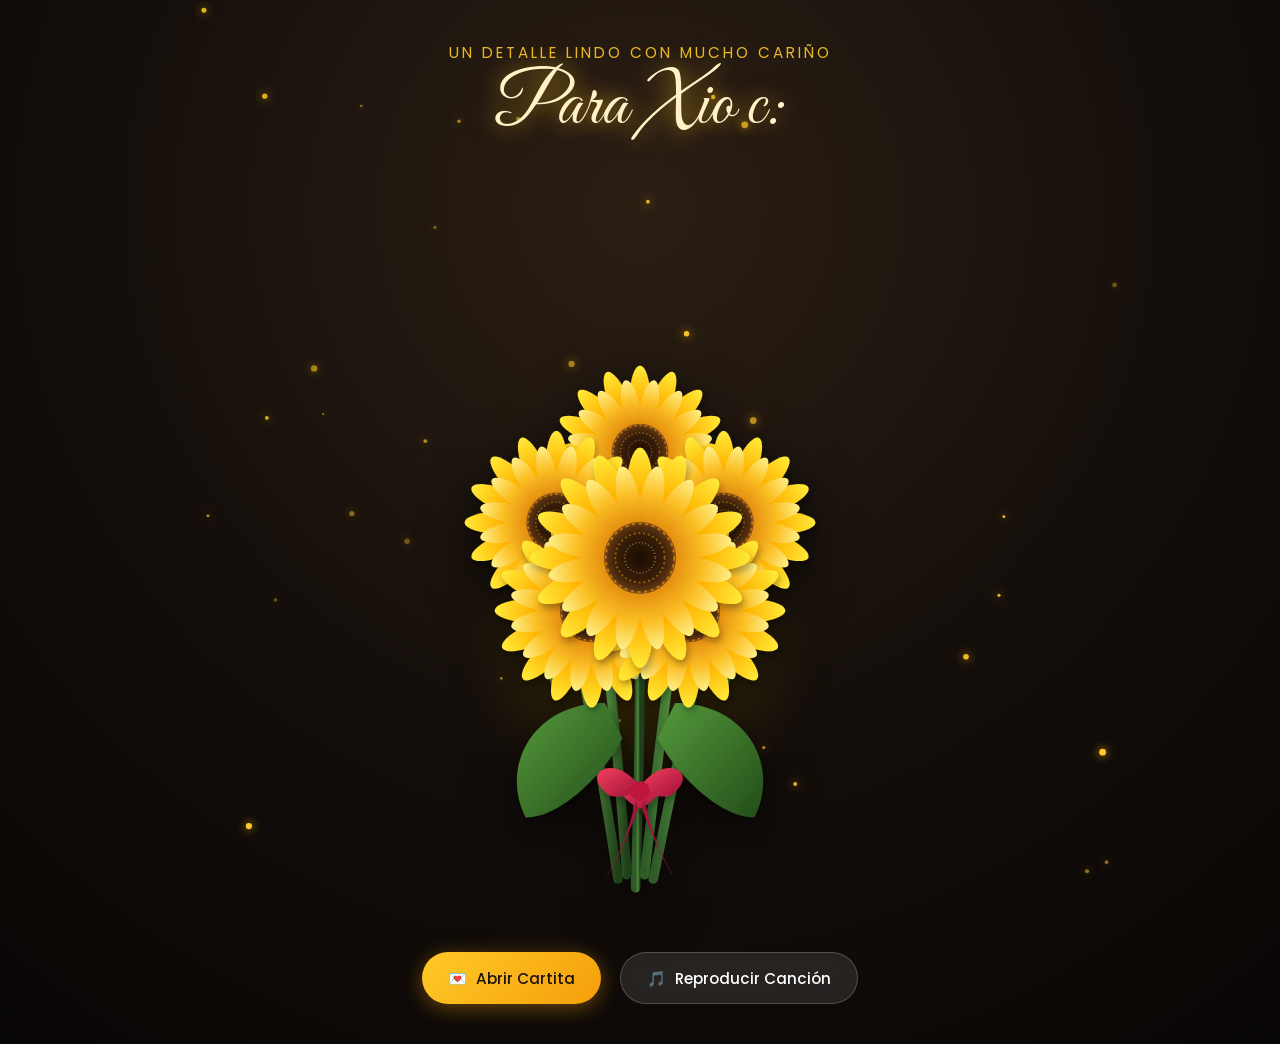
<file: index.html>
<!DOCTYPE html>
<html lang="es">

<head>
    <meta charset="UTF-8">
    <meta name="viewport" content="width=device-width, initial-scale=1.0">
    <title>Flores Amarillas para Xio 🌻</title>

    <!-- Tipografías elegantes -->
    <link rel="preconnect" href="https://fonts.googleapis.com">
    <link rel="preconnect" href="https://fonts.gstatic.com" crossorigin>
    <link
        href="https://fonts.googleapis.com/css2?family=Great+Vibes&family=Playfair+Display:ital,wght@0,400;0,600;1,400&family=Poppins:wght@300;400;500&display=swap"
        rel="stylesheet">

    <!-- Estilos -->
    <link rel="stylesheet" href="style.css">
</head>

<body>

    <!-- Lienzo de chispas y pétalos de fondo -->
    <canvas id="canvas-bg"></canvas>

    <main class="main-container">
        <header class="header">
            <span class="subtitle">Un detalle lindo con mucho cariño</span>
            <h1 class="title">Para Xio c:</h1>
        </header>
        <!-- Vinilo / Foto flotante que aparece al sonar la música -->
        <div class="music-flower-disc" id="music-flower">
            <img src="flor.png" alt="Flor Amarilla" class="rotating-flower">
            <span class="music-note-float">🎵</span>
        </div>

        <!-- Botones de Acción -->
        <div class="actions">
            <!-- ... botones ... -->
        </div>
        <!-- Contenedor del Ramo de Girasoles en SVG vectorial -->
        <div class="bouquet-stage" id="bouquet-trigger">
            <div class="sunflower-glow"></div>

            <svg class="bouquet-svg" viewBox="0 0 500 650" xmlns="http://www.w3.org/2000/svg">
                <defs>
                    <!-- Filtro de sombra suave -->
                    <filter id="soft-shadow" x="-20%" y="-20%" width="150%" height="150%">
                        <feDropShadow dx="2" dy="5" stdDeviation="4" flood-opacity="0.3" />
                    </filter>

                    <!-- Gradientes -->
                    <linearGradient id="petalGrad1" x1="0%" y1="100%" x2="0%" y2="0%">
                        <stop offset="0%" stop-color="#E58E00" />
                        <stop offset="50%" stop-color="#FFB300" />
                        <stop offset="100%" stop-color="#FFEB3B" />
                    </linearGradient>

                    <linearGradient id="petalGrad2" x1="0%" y1="100%" x2="0%" y2="0%">
                        <stop offset="0%" stop-color="#D97706" />
                        <stop offset="60%" stop-color="#FBBF24" />
                        <stop offset="100%" stop-color="#FEF08A" />
                    </linearGradient>

                    <radialGradient id="centerGrad" cx="50%" cy="50%" r="50%">
                        <stop offset="0%" stop-color="#1C0D02" />
                        <stop offset="65%" stop-color="#381E09" />
                        <stop offset="90%" stop-color="#5C3411" />
                        <stop offset="100%" stop-color="#8C531B" />
                    </radialGradient>

                    <linearGradient id="stemGrad" x1="0%" y1="0%" x2="100%" y2="0%">
                        <stop offset="0%" stop-color="#2D5A27" />
                        <stop offset="50%" stop-color="#4E873C" />
                        <stop offset="100%" stop-color="#1E3F19" />
                    </linearGradient>

                    <linearGradient id="leafGrad" x1="0%" y1="0%" x2="100%" y2="100%">
                        <stop offset="0%" stop-color="#55993B" />
                        <stop offset="100%" stop-color="#234E1A" />
                    </linearGradient>

                    <linearGradient id="ribbonGrad" x1="0%" y1="0%" x2="100%" y2="100%">
                        <stop offset="0%" stop-color="#F43F5E" />
                        <stop offset="100%" stop-color="#9F1239" />
                    </linearGradient>

                    <!-- Modelo del Girasol Reutilizable -->
                    <g id="single-sunflower">
                        <!-- Capa externa de pétalos -->
                        <g class="outer-petals" fill="url(#petalGrad1)" filter="url(#soft-shadow)">
                            <ellipse cx="0" cy="-70" rx="14" ry="46" />
                            <ellipse cx="0" cy="-70" rx="14" ry="46" transform="rotate(22.5)" />
                            <ellipse cx="0" cy="-70" rx="14" ry="46" transform="rotate(45)" />
                            <ellipse cx="0" cy="-70" rx="14" ry="46" transform="rotate(67.5)" />
                            <ellipse cx="0" cy="-70" rx="14" ry="46" transform="rotate(90)" />
                            <ellipse cx="0" cy="-70" rx="14" ry="46" transform="rotate(112.5)" />
                            <ellipse cx="0" cy="-70" rx="14" ry="46" transform="rotate(135)" />
                            <ellipse cx="0" cy="-70" rx="14" ry="46" transform="rotate(157.5)" />
                            <ellipse cx="0" cy="-70" rx="14" ry="46" transform="rotate(180)" />
                            <ellipse cx="0" cy="-70" rx="14" ry="46" transform="rotate(202.5)" />
                            <ellipse cx="0" cy="-70" rx="14" ry="46" transform="rotate(225)" />
                            <ellipse cx="0" cy="-70" rx="14" ry="46" transform="rotate(247.5)" />
                            <ellipse cx="0" cy="-70" rx="14" ry="46" transform="rotate(270)" />
                            <ellipse cx="0" cy="-70" rx="14" ry="46" transform="rotate(292.5)" />
                            <ellipse cx="0" cy="-70" rx="14" ry="46" transform="rotate(315)" />
                            <ellipse cx="0" cy="-70" rx="14" ry="46" transform="rotate(337.5)" />
                        </g>

                        <!-- Capa interna de pétalos -->
                        <g class="inner-petals" fill="url(#petalGrad2)">
                            <ellipse cx="0" cy="-60" rx="12" ry="38" transform="rotate(11.25)" />
                            <ellipse cx="0" cy="-60" rx="12" ry="38" transform="rotate(33.75)" />
                            <ellipse cx="0" cy="-60" rx="12" ry="38" transform="rotate(56.25)" />
                            <ellipse cx="0" cy="-60" rx="12" ry="38" transform="rotate(78.75)" />
                            <ellipse cx="0" cy="-60" rx="12" ry="38" transform="rotate(101.25)" />
                            <ellipse cx="0" cy="-60" rx="12" ry="38" transform="rotate(123.75)" />
                            <ellipse cx="0" cy="-60" rx="12" ry="38" transform="rotate(146.25)" />
                            <ellipse cx="0" cy="-60" rx="12" ry="38" transform="rotate(168.75)" />
                            <ellipse cx="0" cy="-60" rx="12" ry="38" transform="rotate(191.25)" />
                            <ellipse cx="0" cy="-60" rx="12" ry="38" transform="rotate(213.75)" />
                            <ellipse cx="0" cy="-60" rx="12" ry="38" transform="rotate(236.25)" />
                            <ellipse cx="0" cy="-60" rx="12" ry="38" transform="rotate(258.75)" />
                            <ellipse cx="0" cy="-60" rx="12" ry="38" transform="rotate(281.25)" />
                            <ellipse cx="0" cy="-60" rx="12" ry="38" transform="rotate(303.75)" />
                            <ellipse cx="0" cy="-60" rx="12" ry="38" transform="rotate(326.25)" />
                            <ellipse cx="0" cy="-60" rx="12" ry="38" transform="rotate(348.75)" />
                        </g>

                        <!-- Disco Central Semillero -->
                        <circle cx="0" cy="0" r="38" fill="url(#centerGrad)" />
                        <circle cx="0" cy="0" r="36" fill="none" stroke="#FFA000" stroke-width="2"
                            stroke-dasharray="3 4" opacity="0.6" />
                        <circle cx="0" cy="0" r="26" fill="none" stroke="#FFC107" stroke-width="2"
                            stroke-dasharray="2 3" opacity="0.4" />
                        <circle cx="0" cy="0" r="16" fill="none" stroke="#FFE082" stroke-width="1.5"
                            stroke-dasharray="1 2.5" opacity="0.5" />
                    </g>
                </defs>

                <!-- Tallos del Ramo -->
                <g class="stems" stroke="url(#stemGrad)" stroke-width="11" stroke-linecap="round" fill="none">
                    <path d="M250,330 Q250,470 245,610" />
                    <path d="M160,250 Q200,430 225,600" />
                    <path d="M340,250 Q300,430 265,600" />
                    <path d="M190,160 Q220,380 235,595" />
                    <path d="M310,160 Q280,380 255,595" />
                </g>

                <!-- Hojas Verdes grandes -->
                <g class="leaves" fill="url(#leafGrad)" filter="url(#soft-shadow)">
                    <path d="M210,400 C130,400 90,470 120,530 C160,530 210,480 230,440 Z" />
                    <path d="M290,400 C370,400 410,470 380,530 C340,530 290,480 270,440 Z" />
                    <path d="M220,320 C160,300 130,340 150,380 C180,380 210,360 230,340 Z" />
                    <path d="M280,320 C340,300 370,340 350,380 C320,380 290,360 270,340 Z" />
                </g>

                <!-- Girasoles ensamblados en el ramo con posiciones estables -->
                <g class="sunflowers-cluster">
                    <g transform="translate(250, 115)">
                        <use href="#single-sunflower" class="bloom b1" transform="scale(0.85)" />
                    </g>
                    <g transform="translate(155, 195)">
                        <use href="#single-sunflower" class="bloom b2" transform="scale(0.9)" />
                    </g>
                    <g transform="translate(345, 195)">
                        <use href="#single-sunflower" class="bloom b3" transform="scale(0.9)" />
                    </g>
                    <g transform="translate(195, 295)">
                        <use href="#single-sunflower" class="bloom b4" transform="scale(0.95)" />
                    </g>
                    <g transform="translate(305, 295)">
                        <use href="#single-sunflower" class="bloom b5" transform="scale(0.95)" />
                    </g>
                    <g transform="translate(250, 235)">
                        <use href="#single-sunflower" class="bloom b-center" transform="scale(1.08)" />
                    </g>
                </g>

                <!-- Lazo Rojo y Cinta del ramo -->
                <g class="ribbon" fill="url(#ribbonGrad)" filter="url(#soft-shadow)">
                    <path d="M215,485 Q250,505 285,485 Q265,515 250,520 Q235,515 215,485 Z" />
                    <path d="M250,495 C220,455 180,480 215,505 C235,510 245,500 250,495 Z" />
                    <path d="M250,495 C280,455 320,480 285,505 C265,510 255,500 250,495 Z" />
                    <circle cx="250" cy="500" r="11" fill="#BE123C" />
                    <path d="M245,510 Q235,560 210,600 Q225,580 248,520 Z" fill="#9F1239" />
                    <path d="M255,510 Q265,560 290,600 Q275,580 252,520 Z" fill="#9F1239" />
                </g>
            </svg>
        </div>

        <!-- Botones de Acción -->
        <div class="actions">
            <button id="btn-letter" type="button" class="action-btn primary">
                <span class="btn-icon">💌</span> Abrir Cartita
            </button>
            <button id="btn-audio" type="button" class="action-btn secondary">
                <span class="btn-icon">🎵</span> <span id="audio-label">Reproducir Canción</span>
            </button>
        </div>

        <!-- Elemento de audio -->
        <audio id="bg-music" src="flores-amarillas.mp3" preload="auto" loop></audio>
    </main>

    <!-- Modal con la Cartita -->
    <div class="modal-overlay" id="letter-modal">
        <div class="letter-card">
            <button class="close-btn" id="close-modal" aria-label="Cerrar">&times;</button>

            <div class="letter-content">
                <div class="letter-stamp">🌻</div>
                <h2>Para una personita muy linda, Xio c:</h2>
                <p class="greeting">Querida Xio,</p>
                <p>
                    Las flores amarillas representan luz, admiración sincera, alegría y esa energía cálida y única que
                    transmites.
                </p>
                <p>
                    Quería regalarte este ramo que nunca se marchita c: y que se va a quedar siempre en este link para que cuando te sientas triste, recuerdes que hay alguien que quiere que seas feliz y que algun día te conocera. Gracias por ser mi daily chat 🌻
                </p>
                <p class="signature">Con mucho cariño y aprecio ✨</p>
            </div>
        </div>
    </div>

    <!-- Script interactivo -->
    <script src="script.js"></script>
</body>

</html>
</file>
<file: style.css>
* {
    margin: 0;
    padding: 0;
    box-sizing: border-box;
}

:root {
    --bg-gradient: radial-gradient(circle at 50% 20%, #2b1f14 0%, #150f0b 50%, #080605 100%);
    --gold-glow: rgba(255, 193, 7, 0.45);
    --yellow-main: #ffca28;
    --text-primary: #fff8e7;
}

body {
    font-family: 'Poppins', sans-serif;
    background: var(--bg-gradient);
    min-height: 100vh;
    color: var(--text-primary);
    overflow-x: hidden;
    position: relative;
    display: flex;
    justify-content: center;
    align-items: center;
}

/* Canvas de fondo */
#canvas-bg {
    position: fixed;
    top: 0;
    left: 0;
    width: 100vw;
    height: 100vh;
    pointer-events: none;
    z-index: 1;
}

/* Contenedor central */
.main-container {
    position: relative;
    z-index: 2;
    display: flex;
    flex-direction: column;
    align-items: center;
    justify-content: center;
    padding: 2.5rem 1rem;
    max-width: 600px;
    width: 100%;
}

.header {
    text-align: center;
    margin-bottom: 0.5rem;
}

.subtitle {
    font-size: 0.95rem;
    text-transform: uppercase;
    letter-spacing: 3px;
    color: var(--yellow-main);
    opacity: 0.9;
}

.title {
    font-family: 'Great Vibes', cursive;
    font-size: 4.5rem;
    font-weight: 400;
    color: #fff2c6;
    text-shadow: 0 0 20px rgba(255, 202, 40, 0.6), 0 0 40px rgba(255, 179, 0, 0.3);
    line-height: 1.1;
    margin-top: 0.2rem;
}

/* Ramo */
.bouquet-stage {
    position: relative;
    width: 100%;
    max-width: 440px;
    display: flex;
    justify-content: center;
    align-items: center;
    cursor: pointer;
    transition: transform 0.4s cubic-bezier(0.175, 0.885, 0.32, 1.275);
}

.bouquet-stage:hover {
    transform: scale(1.03);
}

.sunflower-glow {
    position: absolute;
    width: 320px;
    height: 320px;
    border-radius: 50%;
    background: radial-gradient(circle, var(--gold-glow) 0%, rgba(255, 160, 0, 0) 70%);
    filter: blur(25px);
    z-index: -1;
    animation: pulse-glow 4s ease-in-out infinite alternate;
}

@keyframes pulse-glow {
    0% {
        transform: scale(0.9);
        opacity: 0.5;
    }

    100% {
        transform: scale(1.15);
        opacity: 0.85;
    }
}

.bouquet-svg {
    width: 100%;
    height: auto;
    filter: drop-shadow(0 15px 25px rgba(0, 0, 0, 0.65));
}

/* Animaciones sutiles de mecida en el propio eje del girasol */
.bloom {
    transform-box: fill-box;
    transform-origin: center center;
}

.b1 {
    animation: sway1 5s ease-in-out infinite alternate;
}

.b2 {
    animation: sway2 6s ease-in-out infinite alternate;
}

.b3 {
    animation: sway1 5.5s ease-in-out infinite alternate-reverse;
}

.b4 {
    animation: sway2 4.8s ease-in-out infinite alternate;
}

.b5 {
    animation: sway1 6.2s ease-in-out infinite alternate;
}

.b-center {
    animation: swayCenter 4s ease-in-out infinite alternate;
}

@keyframes sway1 {
    0% {
        transform: rotate(-3deg);
    }

    100% {
        transform: rotate(3deg);
    }
}

@keyframes sway2 {
    0% {
        transform: rotate(4deg);
    }

    100% {
        transform: rotate(-4deg);
    }
}

@keyframes swayCenter {
    0% {
        transform: scale(1.05) rotate(-1.5deg);
    }

    100% {
        transform: scale(1.1) rotate(1.5deg);
    }
}

/* Botones */
.actions {
    display: flex;
    gap: 1.2rem;
    margin-top: 1.8rem;
    position: relative;
    z-index: 50;
}

.action-btn {
    display: inline-flex;
    align-items: center;
    gap: 0.6rem;
    padding: 0.85rem 1.6rem;
    border-radius: 50px;
    font-family: 'Poppins', sans-serif;
    font-size: 0.95rem;
    font-weight: 500;
    cursor: pointer;
    outline: none;
    border: none;
    transition: all 0.3s ease;
    backdrop-filter: blur(8px);
}

.action-btn.primary {
    background: linear-gradient(135deg, #ffca28, #f59e0b);
    color: #1a120b;
    box-shadow: 0 4px 20px rgba(245, 158, 11, 0.4);
}

.action-btn.primary:hover {
    transform: translateY(-2px);
    box-shadow: 0 6px 25px rgba(245, 158, 11, 0.6);
}

.action-btn.secondary {
    background: rgba(255, 255, 255, 0.1);
    color: #fff;
    border: 1px solid rgba(255, 255, 255, 0.2);
}

.action-btn.secondary:hover {
    background: rgba(255, 255, 255, 0.2);
    transform: translateY(-2px);
}

/* Modal / Carta */
.modal-overlay {
    position: fixed;
    inset: 0;
    background: rgba(0, 0, 0, 0.75);
    backdrop-filter: blur(6px);
    display: flex;
    align-items: center;
    justify-content: center;
    opacity: 0;
    visibility: hidden;
    pointer-events: none;
    transition: opacity 0.3s ease, visibility 0.3s ease;
    z-index: 9999;
    padding: 1.5rem;
}

.modal-overlay.open {
    opacity: 1;
    visibility: visible;
    pointer-events: auto;
}

.letter-card {
    background: #fdfbf7;
    color: #2e261f;
    max-width: 460px;
    width: 100%;
    border-radius: 18px;
    padding: 2.8rem 2.2rem 2.2rem;
    position: relative;
    box-shadow: 0 20px 50px rgba(0, 0, 0, 0.6);
    transform: scale(0.85) translateY(20px);
    transition: transform 0.4s cubic-bezier(0.175, 0.885, 0.32, 1.275);
}

.modal-overlay.open .letter-card {
    transform: scale(1) translateY(0);
}

.close-btn {
    position: absolute;
    top: 15px;
    right: 18px;
    background: none;
    border: none;
    font-size: 1.8rem;
    color: #8c7b6c;
    cursor: pointer;
    line-height: 1;
}

.letter-stamp {
    font-size: 2.5rem;
    text-align: center;
    margin-bottom: 0.5rem;
}

.letter-content h2 {
    font-family: 'Playfair Display', serif;
    font-size: 1.5rem;
    text-align: center;
    color: #78350f;
    margin-bottom: 1.2rem;
}

.letter-content .greeting {
    font-weight: 600;
    margin-bottom: 0.8rem;
    color: #92400e;
}

.letter-content p {
    font-size: 0.98rem;
    line-height: 1.65;
    color: #4b3e34;
    margin-bottom: 1rem;
}

.letter-content .signature {
    font-family: 'Playfair Display', serif;
    font-style: italic;
    text-align: right;
    margin-top: 1.4rem;
    color: #b45309;
}

/* Efecto de clic / chispa */
.click-heart {
    position: fixed;
    font-size: 1.4rem;
    pointer-events: none;
    z-index: 99999;
    animation: float-up-heart 1.2s forwards cubic-bezier(0.2, 0.8, 0.3, 1);
}

@keyframes float-up-heart {
    0% {
        transform: translate(-50%, -50%) scale(0.5);
        opacity: 1;
    }

    100% {
        transform: translate(-50%, -120px) scale(1.4);
        opacity: 0;
    }
}

@media (max-width: 480px) {
    .title {
        font-size: 3.5rem;
    }

    .bouquet-stage {
        max-width: 320px;
    }

    .letter-card {
        padding: 2.2rem 1.5rem 1.8rem;
    }
}

/* Foto de la flor que aparece al sonar la música */
.music-flower-disc {
    position: relative;
    width: 140px;
    height: 140px;
    margin-top: 1.2rem;
    margin-bottom: 0.5rem;
    opacity: 0;
    transform: scale(0.6) translateY(20px);
    pointer-events: none;
    transition: all 0.5s cubic-bezier(0.175, 0.885, 0.32, 1.275);
    display: flex;
    justify-content: center;
    align-items: center;
}

/* Estado activo cuando la música se reproduce */
.music-flower-disc.active {
    opacity: 1;
    transform: scale(1) translateY(0);
    pointer-events: auto;
}

/* Estilo y giro de la imagen */
.music-flower-disc img {
    width: 100%;
    height: 100%;
    object-fit: cover;
    border-radius: 50%;
    border: 3px solid #ffca28;
    box-shadow: 0 0 25px rgba(255, 202, 40, 0.6), 0 8px 25px rgba(0, 0, 0, 0.5);
    animation: rotate-flower 12s linear infinite;
    animation-play-state: paused;
}

/* Gira solo cuando está activa */
.music-flower-disc.active img {
    animation-play-state: running;
}

@keyframes rotate-flower {
    from {
        transform: rotate(0deg);
    }

    to {
        transform: rotate(360deg);
    }
}

/* Pequeña nota musical animada al costado */
.music-note-float {
    position: absolute;
    top: -5px;
    right: 5px;
    font-size: 1.4rem;
    animation: bounce-note 2s ease-in-out infinite;
}

@keyframes bounce-note {

    0%,
    100% {
        transform: translateY(0) scale(1);
    }

    50% {
        transform: translateY(-8px) scale(1.2);
    }
}
</file>
